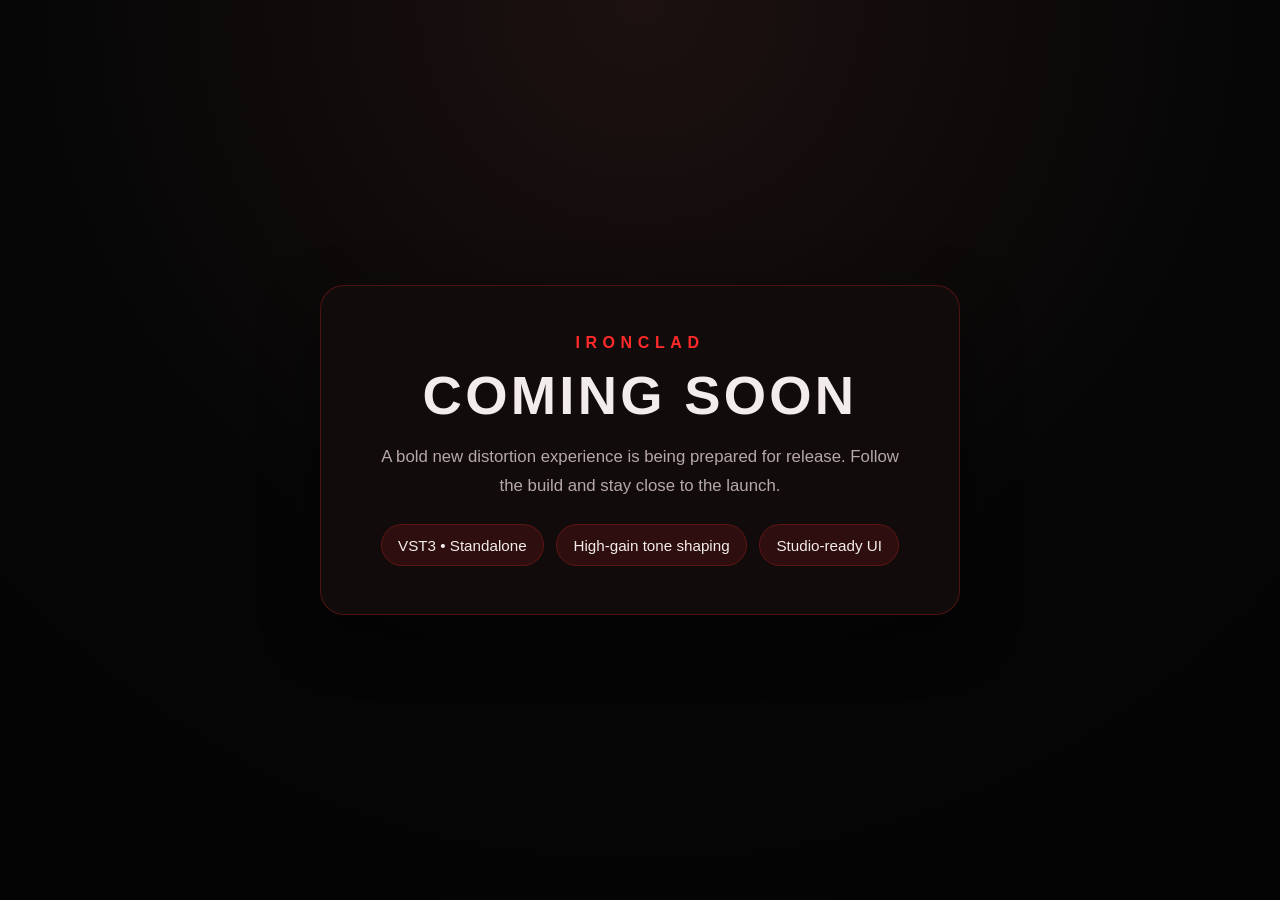
<file: index.html>
<!DOCTYPE html>
<html lang="en">
  <head>
    <meta charset="UTF-8" />
    <meta name="viewport" content="width=device-width, initial-scale=1.0" />
    <title>Ironclad | Coming Soon</title>
    <meta name="description" content="Ironclad is on the way. A new distortion experience is coming soon." />
    <link rel="stylesheet" href="styles.css" />
  </head>
  <body>
    <main class="hero">
      <section class="teaser-card">
        <p class="eyebrow">Ironclad</p>
        <h1>Coming Soon</h1>
        <p class="copy">
          A bold new distortion experience is being prepared for release.
          Follow the build and stay close to the launch.
        </p>
        <div class="details">
          <span>VST3 • Standalone</span>
          <span>High-gain tone shaping</span>
          <span>Studio-ready UI</span>
        </div>
      </section>
    </main>
  </body>
</html>
</file>
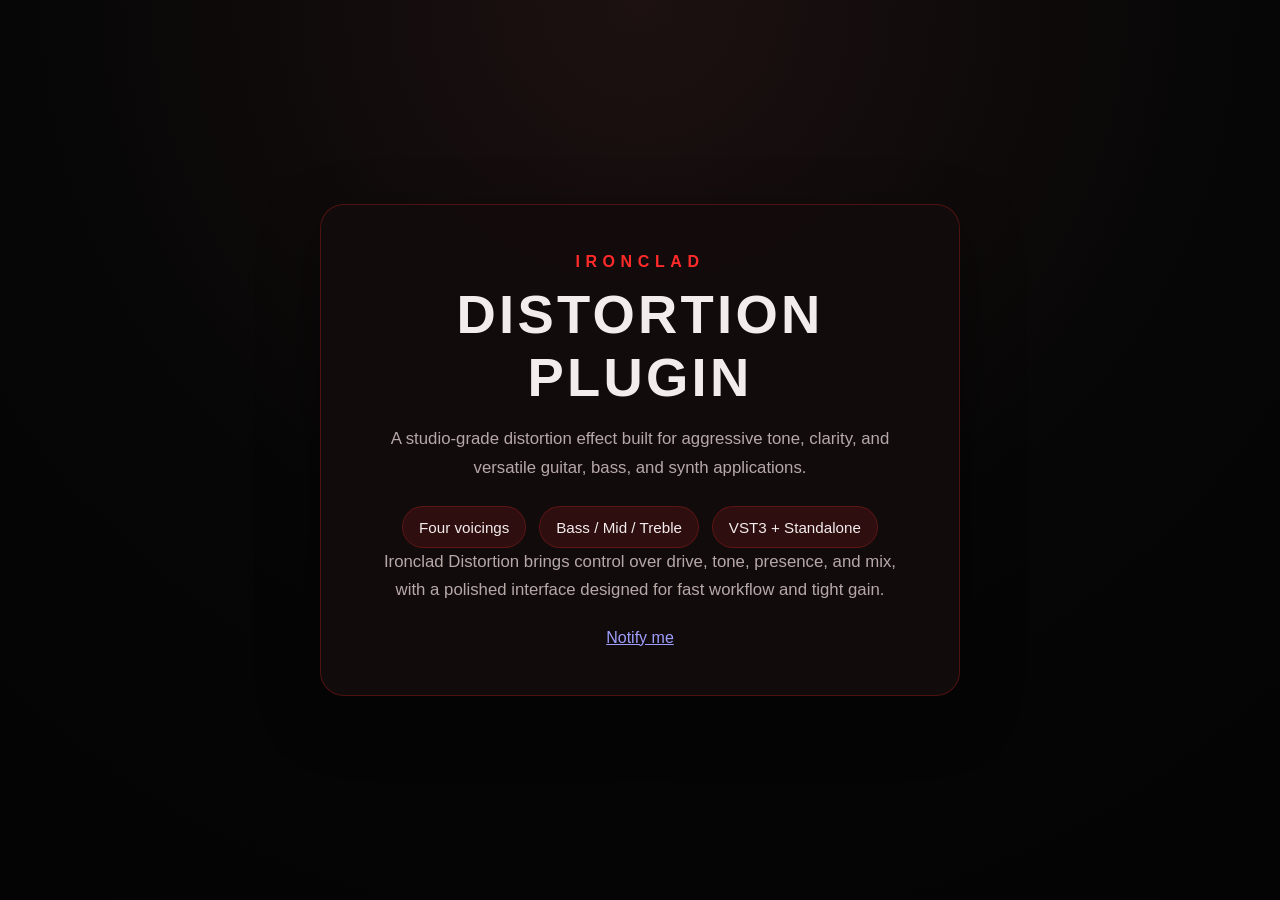
<file: distortion.html>
<!DOCTYPE html>
<html lang="en">
  <head>
    <meta charset="UTF-8" />
    <meta name="viewport" content="width=device-width, initial-scale=1.0" />
    <title>Ironclad Distortion | Coming Soon</title>
    <meta name="description" content="Ironclad Distortion is coming soon: distortion voicings, tone shaping, and VST3 support." />
    <link rel="stylesheet" href="styles.css" />
  </head>
  <body>
    <main class="hero">
      <section class="teaser-card">
        <p class="eyebrow">Ironclad</p>
        <h1>Distortion Plugin</h1>
        <p class="copy">
          A studio-grade distortion effect built for aggressive tone, clarity, and
          versatile guitar, bass, and synth applications.
        </p>
        <div class="details">
          <span>Four voicings</span>
          <span>Bass / Mid / Treble</span>
          <span>VST3 + Standalone</span>
        </div>
        <p class="copy">
          Ironclad Distortion brings control over drive, tone, presence, and mix,
          with a polished interface designed for fast workflow and tight gain.
        </p>
        <a class="cta" href="mailto:hello@ironclad.dev?subject=Ironclad%20Distortion%20Launch%20Info">Notify me</a>
      </section>
    </main>
  </body>
</html>
</file>
<file: styles.css>
:root {
  color-scheme: dark;
  --bg: #060606;
  --panel: rgba(20, 12, 12, 0.95);
  --accent: #ff2a2a;
  --text: #f3ecec;
  --muted: #b7a8a8;
}

* { box-sizing: border-box; }
body {
  margin: 0;
  min-height: 100vh;
  font-family: Inter, "Segoe UI", Roboto, Arial, sans-serif;
  background: radial-gradient(circle at top, #1d1111 0%, var(--bg) 55%, #040404 100%);
  color: var(--text);
}

.hero {
  min-height: 100vh;
  display: grid;
  place-items: center;
  padding: 2rem;
}

.teaser-card {
  width: min(100%, 640px);
  padding: 3rem;
  border: 1px solid rgba(255, 42, 42, 0.25);
  border-radius: 24px;
  background: var(--panel);
  box-shadow: 0 20px 60px rgba(0, 0, 0, 0.45);
  text-align: center;
}

.eyebrow {
  margin: 0 0 0.75rem;
  letter-spacing: 0.35em;
  text-transform: uppercase;
  color: var(--accent);
  font-weight: 700;
}

h1 {
  margin: 0 0 1rem;
  font-size: clamp(2.2rem, 5vw, 3.4rem);
  letter-spacing: 0.06em;
  text-transform: uppercase;
}

.copy {
  margin: 0 auto 1.5rem;
  max-width: 34rem;
  line-height: 1.7;
  color: var(--muted);
  font-size: 1.05rem;
}

.details {
  display: flex;
  flex-wrap: wrap;
  justify-content: center;
  gap: 0.8rem;
}

.details span {
  padding: 0.7rem 1rem;
  border-radius: 999px;
  background: rgba(255, 42, 42, 0.12);
  border: 1px solid rgba(255, 42, 42, 0.22);
  color: var(--text);
  font-size: 0.95rem;
}
</file>
